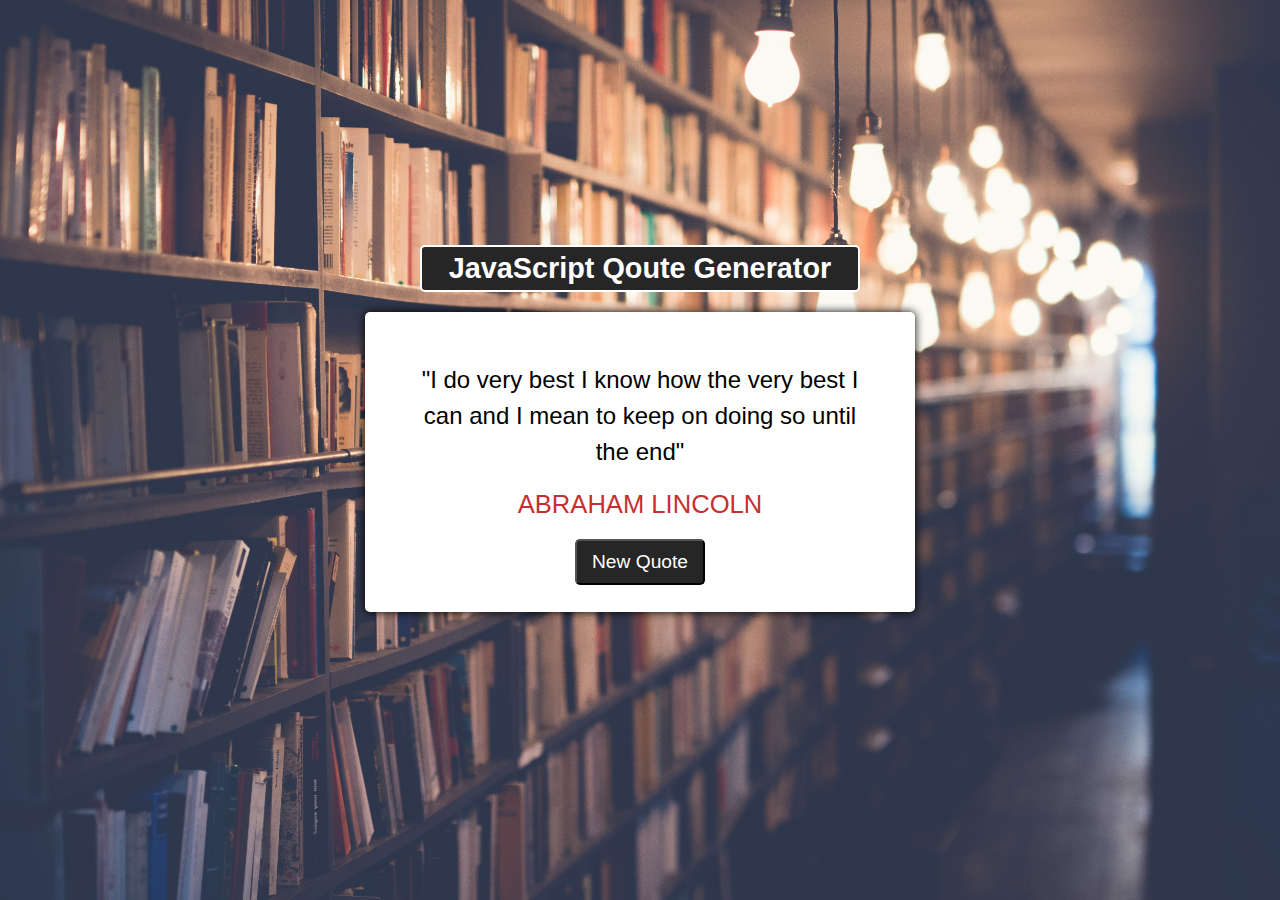
<file: DOM Exersice/project1/index.html>
<!DOCTYPE html>
<html lang="en">

<head>
  <meta charset="UTF-8">
  <meta name="viewport" content="width=device-width, initial-scale=1.0">
  <title>Master DOM Manipulation: Part2</title>
  <link rel="stylesheet" href="styles.css">

  <!--Google Fonts-->

  <link rel="preconnect" href="https://fonts.googleapis.com">
  <link rel="preconnect" href="https://fonts.gstatic.com" crossorigin>
  <link href="https://fonts.googleapis.com/css2?family=Roboto:ital,wght@0,100..900;1,100..900&display=swap"
    rel="stylesheet">

  <!--Font awesome-->

  <link rel="stylesheet" href="https://cdnjs.cloudflare.com/ajax/libs/font-awesome/6.1.1/css/all.min.css"
    integrity="sha512-KfkfwYDsLkIlwQp6LFnl8zNdLGxu9YAA1QvwINks4PhcElQSvqcyVLLD9aMhXd13uQjoXtEKNosOWaZqXgel0g=="
    crossorigin="anonymous" referrerpolicy="no-referrer" />

</head>

<body>

  <div class="container">
    <div class="header">
      <h2>JavaScript Qoute Generator</h2>
    </div>

    <div class="main-content">
      <div class="text-area">
        <span class="quote">
          "I do very best I know how the very best I can and I mean to keep on doing so until the end"
        </span>
      </div>

      <div class="person">
        Abraham Lincoln
      </div>

      <div class="button-area">
        <button id="new-quote">New Quote</button>
      </div>
    </div>


  </div>




  <script src="index.js"></script>

</body>

</html>
</file>
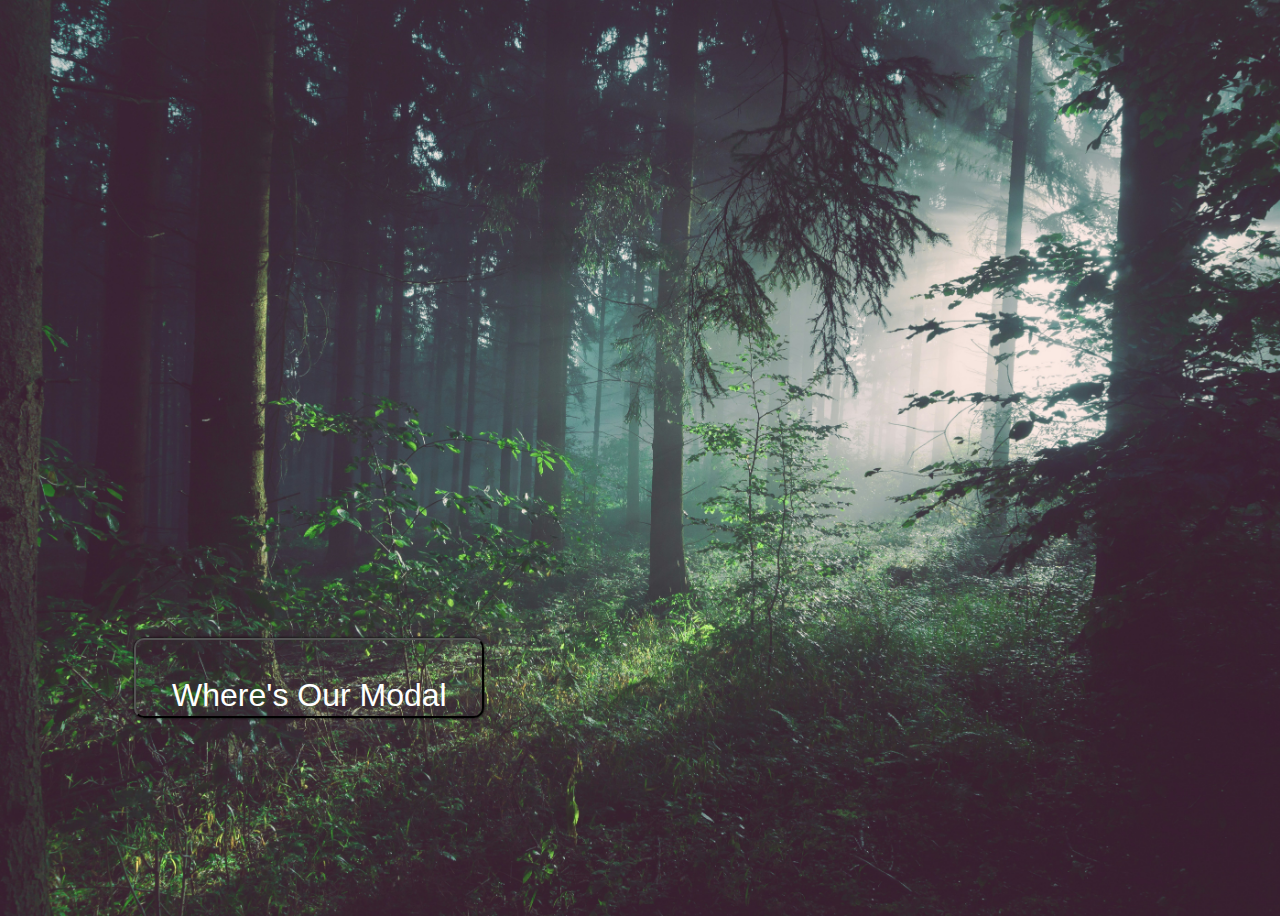
<file: DOM Exersice/project2/index.html>
<!DOCTYPE html>
<html lang="en">
<head>
  <meta charset="UTF-8">
  <meta name="viewport" content="width=device-width, initial-scale=1.0">
  <title>DOM Manipülation P2</title>

  <link rel="stylesheet" href="styles.css">

  <!--Google Fonts-->

  <link rel="preconnect" href="https://fonts.googleapis.com">
  <link rel="preconnect" href="https://fonts.gstatic.com" crossorigin>
  <link href="https://fonts.googleapis.com/css2?family=Roboto:ital,wght@0,100..900;1,100..900&display=swap"
    rel="stylesheet">

  <!--Font awesome-->

  <link rel="stylesheet" href="https://cdnjs.cloudflare.com/ajax/libs/font-awesome/6.1.1/css/all.min.css"
    integrity="sha512-KfkfwYDsLkIlwQp6LFnl8zNdLGxu9YAA1QvwINks4PhcElQSvqcyVLLD9aMhXd13uQjoXtEKNosOWaZqXgel0g=="
    crossorigin="anonymous" referrerpolicy="no-referrer" />

</head>
<body>
  

<!--Model Open Button-->

<button id="open-btn">
  <p>Where's Our Modal</p>
</button>

<div id="modal-container">
  <div id="modal">
    <p>Here I am</p>
    <div id="close-btn">&times;</div>
  </div>
</div>








  <script src="script.js"></script>
</body>
</html>
</file>
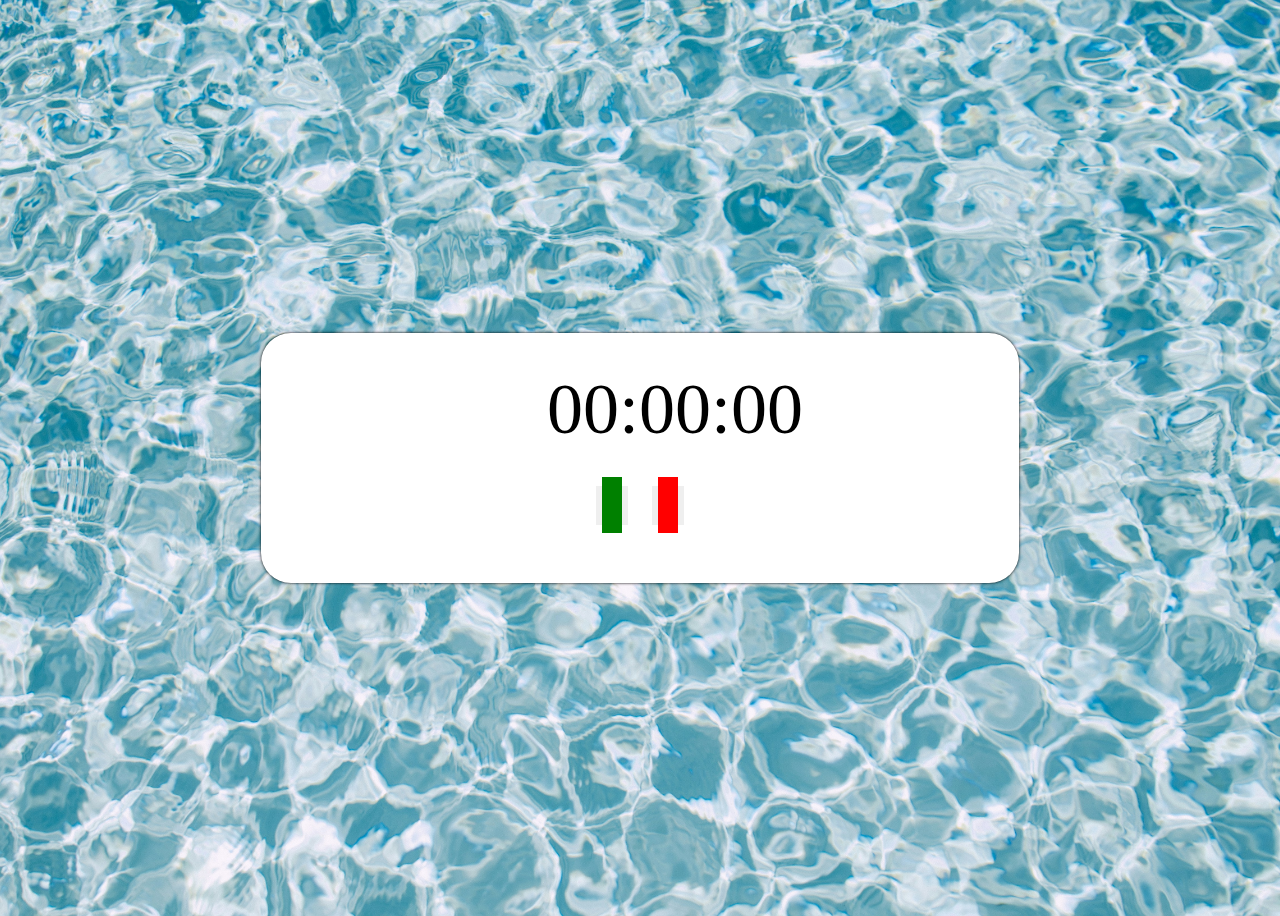
<file: DOM Exersice/project4/index.html>
<!DOCTYPE html>
<html lang="en">
<head>
  <meta charset="UTF-8">
  <meta name="viewport" content="width=device-width, initial-scale=1.0">
  <title>Document</title>

  
  <link rel="stylesheet" href="styles.css">

  <!--Google Fonts-->

  <link rel="preconnect" href="https://fonts.googleapis.com">
  <link rel="preconnect" href="https://fonts.gstatic.com" crossorigin>
  <link href="https://fonts.googleapis.com/css2?family=Roboto:ital,wght@0,100..900;1,100..900&display=swap"
    rel="stylesheet">

  <!--Font awesome-->

  <link rel="stylesheet" href="https://cdnjs.cloudflare.com/ajax/libs/font-awesome/6.1.1/css/all.min.css"
    integrity="sha512-KfkfwYDsLkIlwQp6LFnl8zNdLGxu9YAA1QvwINks4PhcElQSvqcyVLLD9aMhXd13uQjoXtEKNosOWaZqXgel0g=="
    crossorigin="anonymous" referrerpolicy="no-referrer" />  

</head>

<body>


  <div class="container">
    <div id="timer">
      00:00:00
    </div>

    <div class="buttons">

      <button id="startStopBtn">
        <i class="fa-solid fa-play" id="play"></i>
      </button>

      <button id="resetBtn">
        <i class="fa-solid fa-arrow-rotate-left" id="reset"></i>
      </button>


    </div>


  </div>
  
</body>

</html>
</file>
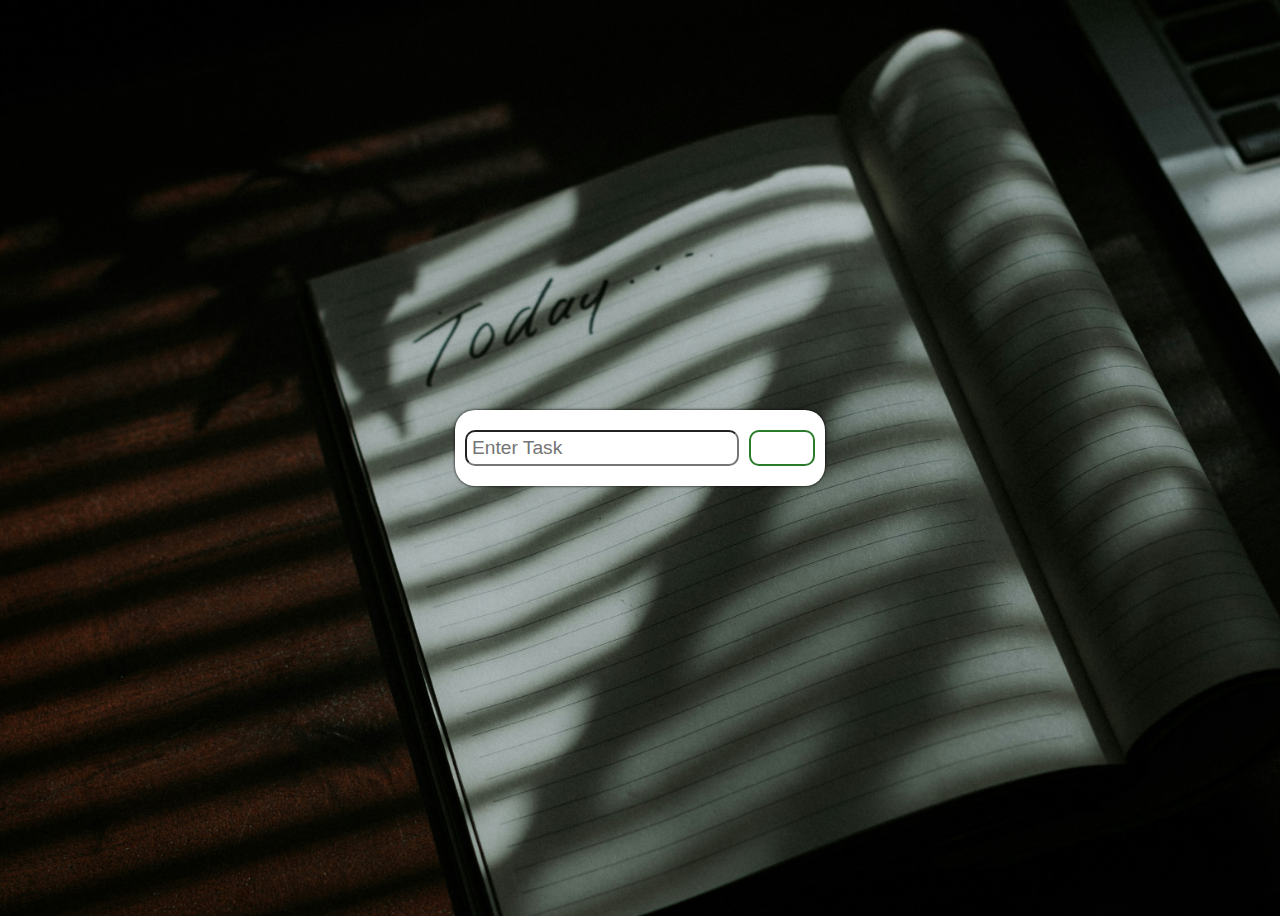
<file: DOM Exersice/project5/index.html>
<!DOCTYPE html>
<html lang="en">
<head>
  <meta charset="UTF-8">
  <meta name="viewport" content="width=device-width, initial-scale=1.0">
  <title>Document</title>

  <link rel="stylesheet" href="styles.css">

  <!--Google Fonts-->

  <link rel="preconnect" href="https://fonts.googleapis.com">
  <link rel="preconnect" href="https://fonts.gstatic.com" crossorigin>
  <link href="https://fonts.googleapis.com/css2?family=Roboto:ital,wght@0,100..900;1,100..900&display=swap"
    rel="stylesheet">

  <!--Font awesome-->

  <link rel="stylesheet" href="https://cdnjs.cloudflare.com/ajax/libs/font-awesome/6.1.1/css/all.min.css"
    integrity="sha512-KfkfwYDsLkIlwQp6LFnl8zNdLGxu9YAA1QvwINks4PhcElQSvqcyVLLD9aMhXd13uQjoXtEKNosOWaZqXgel0g=="
    crossorigin="anonymous" referrerpolicy="no-referrer" />

</head>
<body>
  


<div class="container">

  <div id="add-task-container">
      <input type="text" placeholder="Enter Task" id="input-task">
      <button id="add-task"><i class="fa-solid fa-plus"></i></button>
  </div>

  <div id="task-container"></div>


</div>







<script src="script.js"></script>
</body>
</html>
</file>
<file: DOM Exersice/project1/styles.css>
*{
  margin: 0;
  padding: 0;
  box-sizing: border-box;
  font-family: 'Lato',sans-serif;
}

body{
  display: flex;
  justify-content: center;
  align-items: center;
  height: 100vh;
  text-align: center;
  background: url(img/library.jpg) no-repeat center center/ cover;

}

.container{
  width: 550px;
  height: 450px;
}
.header{
  font-size: 1.2rem;
  border:solid 2px #fff;
  background-color: #262626;
  color:#fff;
  padding: 5px;
  width:80%;
  margin: 20px auto;
  border-radius: 5px;
}
.main-content{
  width:100%;
  height: 300px;
  background-color: #fff;
  border-radius: 5px;
  padding: 50px 40px;
  box-shadow: 0 0 10px;

}

.main-content .text-area{
  font-size: 1.5rem;
  line-height: 1.5;

}

.main-content .person{
  font-size: 1.6rem;
  color:rgb(197, 48, 48);
  text-transform: uppercase;
  margin-top: 20px;
}
.button-area button{
background-color: #262626;
color: #fff;
font-size: 1.2rem;
padding: 10px 15px;
margin-top: 20px;
border-radius: 5px;
}


.button-area button:active{
  background-color: lightblue;
}
</file>
<file: DOM Exersice/project2/styles.css>
body{
  background: url(img/forest.jpg) no-repeat center center/ cover;
height: 100vh;
position: relative;
}

#open-btn{
  position: absolute;
  top:70%;
  left: 10%;
  width: 350px;
  height: 80px;
  font-size: 2rem;
  background: transparent;
  color:#fff;
  border: solid 2ps #fff;
  border-radius: 10px;
  padding: 5px;
  box-shadow: 0 0 3px #000;
  transition: .5s;
 
}

#open-btn:hover{
  background-color: #fff;
  color:#000;

}


#modal{
  background-color: #fff;
  position: absolute;
  top:50%;
  left: 50%;
  transform: translate(-50%, -50%);
  width: 200px;
  height: 100px;
  padding: 10px 20px;
  border-radius: 5px;
  font-size: 1.5rem;
  display: flex;
  justify-content: space-between;
  align-items: center;


  animation-name: animatemodal;
  animation-duration: .4s;
}

#close-btn{
  font-size: 3rem;
}

#close-btn{
  cursor: pointer;
  font-size: 3rem;
  color: #ff0000;
}

#modal-container{
  display: none;
  position: fixed;
  top:0;
  left:0;
  width:100%;
  height: 100%;
  z-index: 1;
  background-color: rgba(0,0,0,0.2);
}


/*modal animation section*/

@keyframes animatemodal {
  from{
    top:-300px;
    opacity: 0;
  }
  to{
    top:50%;
    opacity: 1;
  }
}
</file>
<file: DOM Exersice/project4/styles.css>
body{
  height: 100vh;
  background:url(img/water.jpg) no-repeat center center/cover;
  display: flex;
  justify-content: center;
  align-items: center;
}

.container{
  width: 60%;
  height: 250px;
  background-color: #fff ;
  border-radius: 30px;
  box-shadow: 0 0 3px;
}

#timer{
  width:100%;
  font-size: 72px;
  text-align: center;
  margin:0px auto ;
  padding: 35px;
}

.buttons{
  text-align: center;
}

button{
  margin:0 10px;
  border: none;
}

button i {
  font-size: 2rem;
  padding: 10px;
  color: #fff;
  width: 50px;
}

#play{
 background-color: green;
}

#pause{
  background-color:orange;
}

#reset{
  background-color: red;
}
</file>
<file: DOM Exersice/project5/styles.css>
body{
  height:100vh;
  background:url(img/todolist.jpg) no-repeat center center/cover;
  display: flex;
  justify-content: center;
  align-items: center;
}

#add-task-container{
width:350px;
padding: 20px 10px;
margin-bottom:20px ;
background-color: #fff;
border-radius: 20px;
box-shadow: 0 0 3px;
display: flex;
}

input{
  flex:5;
  margin-right: 10px;
  border-radius: 10px;
  font-size: 1.2rem;
  padding: 5px;
}

#add-task{
  flex:1;
  transition: .3s;
  font-size: 1.2rem;
  padding: 5px;
  background-color: #fff;
  color: rgb(41, 124, 41);
  border: rgb(41, 124, 41) solid 2px;
  border-radius: 10px;
}


#add-task:hover{
  background-color: rgb(41, 124, 41);
  color: #fff;
}


/*Styling for task which get added to to-do list*/

.task{
  width:100%;
  background-color: #fff;
  border-radius: 10px;
  box-shadow: 0 0 3px ;
  padding: 5px;
margin-bottom: 5px;
display: flex;
justify-content: space-between;
}

.task li{
  list-style: none;
  flex:4;
  padding: 5px;
  font-size: 1.2rem;
  margin: 10px;
}

.task button{
  flex:1;
border-radius: 10px;
background-color: #fff;
cursor: pointer;
}

.task .checkTask{
  color:rgb(168, 126, 47);
  margin-right: 5px;
  border:solid 2px  rgb(168, 126, 47);
  font-size: 1.5rem;

}

.task .checkTask:hover{
  background-color: rgb(168, 126, 47);
  color:#fff
}

.task .deleteTask{
  color:rgb(184, 49, 49);
  margin-right: 5px;
  border:solid 2px rgb(184, 49, 49);
  font-size: 1.3rem;
  
}

.task .deleteTask:hover{
  background-color: rgb(184, 49, 49);
  color:#fff
}
</file>
